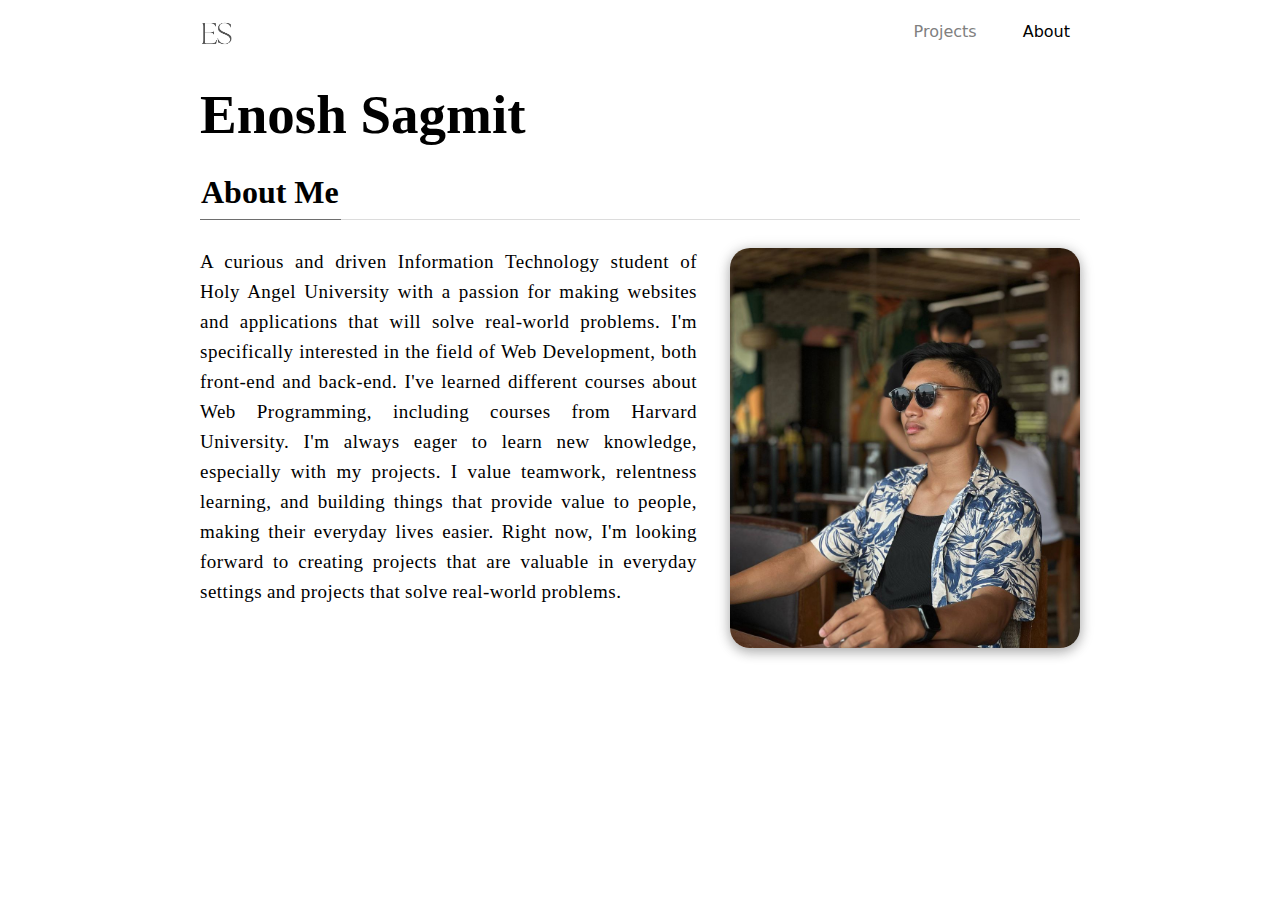
<file: index.html>
<!DOCTYPE html>
<html lang="en">
    <head>
        <meta charset="UTF-8">
        <meta name="viewport" content="width=device-width, initial-scale=1.0, maximum-scale=1.0, minimum-scale=1.0, user-scalable=no">
        <title>Home | Enosh Sagmit</title>
        <link rel="icon" href="images/ESLOGO.png" type="image/png">
        <link href="styles.css" rel="stylesheet">
    </head>
    <body>
        <header>
            <img src="images/ESLOGO.png" alt="Enosh Sagmit Logo" id="logo">
            <nav>
                <ul>
                    <li><a href="projects.html">Projects</a></li>
                    <li><a href="index.html" class="active">About</a></li>
                </ul>
            </nav>
        </header>
        <div class="layoutpage">
            <div class="titlepage">
                <h1 id="titlepagename">Enosh Sagmit</h1>
            </div>
            <div>
                <h2 class="aboutme">About Me</h2>
                <hr class="styled-line">
                <div class="container">
                    <div class="layoutbody"><p class="aboutinfo">A curious and driven Information Technology student of Holy Angel University with a passion for making websites and applications that will solve real-world problems. I'm specifically interested in the field of Web Development, both front-end and back-end. I've learned different courses about Web Programming, including courses from Harvard University. I'm always eager to learn new knowledge, especially with my projects. I value teamwork, relentness learning, and building things that provide value to people, making their everyday lives easier. Right now, I'm looking forward to creating projects that are valuable in everyday settings and projects that solve real-world problems.</p></div>
                    <div class="layoutbody"><img src="images/aboutmepic.jpg" alt="Enosh Sagmit" class="aboutmepic"></div>
                </div>
            </div>
        </div>
    </body>
</html>
</file>
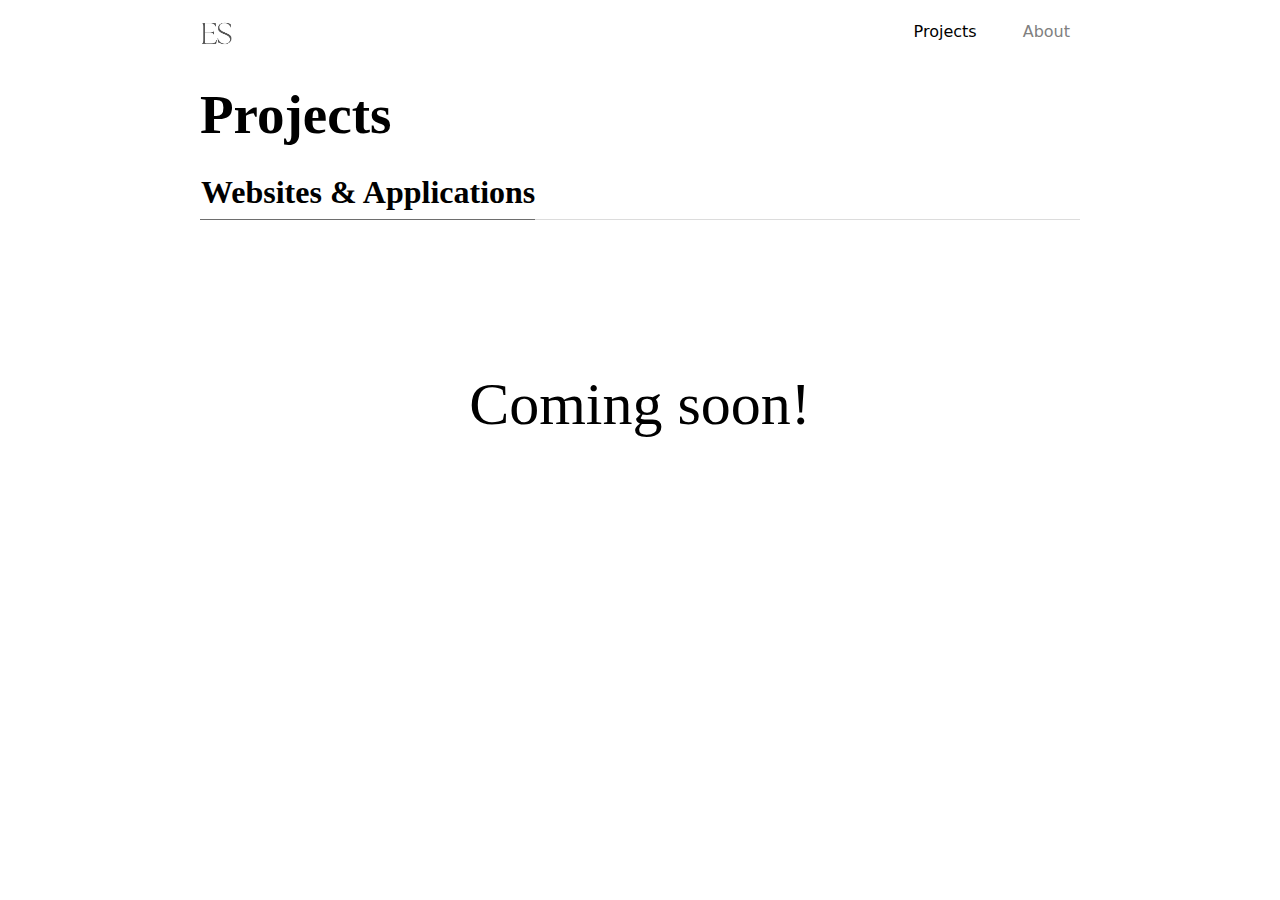
<file: projects.html>
<!DOCTYPE html>
<html lang="en">
    <head>
        <meta charset="UTF-8">
        <meta name="viewport" content="width=device-width, initial-scale=1.0, maximum-scale=1.0, minimum-scale=1.0, user-scalable=no">
        <title>Home | Enosh Sagmit</title>
        <link rel="icon" href="images/ESLOGO.png" type="image/png">
        <link href="projects.css" rel="stylesheet">
    </head>
    <body>
        <header>
            <img src="images/ESLOGO.png" alt="Enosh Sagmit Logo" id="logo">
            <nav>
                <ul>
                    <li><a href="projects.html" class="active">Projects</a></li>
                    <li><a href="index.html">About</a></li>
                </ul>
            </nav>
        </header>
        <div class="layoutpage">
            <div class="titlepage">
                <h1 id="titlepagename">Projects</h1>
            </div>
            <div>
                <h2 class="webapps">Websites & Applications</h2>
                <hr class="styled-line">
                <div class="container"><h6 class="up">Coming soon!</h6></div>
            </div>
        </div>
    </body>
</html>
</file>
<file: styles.css>
body {
    margin: 0px;
}

header {
    display: flex;
    justify-content: space-between;
    align-items: center;
    margin-top: 23px;
    height: 20px;
}

#logo { 
    height: 33px;
    width: 33px;
    padding-left: 200px;
}

nav {
    align-items: center;
    height: 54px;
    padding-right: 210px;
}

nav ul {
    display: flex;
    list-style-type: none;
    gap: 46px;
}

a {
    font-size: 16px;
    text-decoration: none;
    color: gray;
    font-family: system-ui, -apple-system, BlinkMacSystemFont, 'Segoe UI', Roboto, Oxygen, Ubuntu, Cantarell, 'Open Sans', 'Helvetica Neue', sans-serif;
    font-weight: 400;
}

nav ul li a.active {
    color: black;
}

.layoutpage {
    margin-left: 200px;
    margin-right: 200px;
}

.titlepage {
    margin-top: 40px;
    margin-bottom: 28px;
}

#titlepagename {
    font-size: 55px;
    margin: 0px;
}

.aboutme {
    margin: 0px;
    font-size: 32px;
    padding-left: 1px;
}

.styled-line {
    border: none;
    height: 1px;
    background: rgba(211, 211, 211, 0.8);
    width: 100%;
    position: relative;
}

.styled-line::before {
    content: "";
    position: absolute;
    width: 141px;
    height: 1px;
    background: rgba(0, 0, 0, 0.5);
    left: 0;
}

.container {
    display: flex;
    flex-direction: row;
    align-items: flex-start;
    justify-content: space-between;
}

.layoutbody {
    position: static;
}

.aboutinfo {
    margin-right: 33px;
    font-size: 19px;
    text-align: justify;
    line-height: 30px;
    letter-spacing: 0.5px;
    word-spacing: -0.4px;
}

.aboutmepic {
    object-fit: cover;
    margin-top: 20px;
    width: 350px;
    height: 400px;
    border-radius: 20px;
    box-shadow: 0 4px 12px 0 rgba(0, 0, 0, 0.2), 0 2px 15px 0 rgba(0, 0, 0, 0.2)
}

@media (max-width: 450px) {
#logo { 
    height: 40px;
    width: 40px;
    padding-left: 26px;
}

nav {
    align-items: center;
    padding-left: 100px;
    padding-right: 29px;
    height: 56px;
}

nav ul {
    display: flex;
    list-style-type: none;
    gap: 46px;
}

a {
    font-size: 20px;
    text-decoration: none;
    color: gray;
    font-family: system-ui, -apple-system, BlinkMacSystemFont, 'Segoe UI', Roboto, Oxygen, Ubuntu, Cantarell, 'Open Sans', 'Helvetica Neue', sans-serif;
    font-weight: 400;
}

.titlepage {
    margin-top: 40px;
    margin-bottom: 33px;
}

.styled-line {
    border: none;
    height: 1px;
    background: rgba(211, 211, 211, 0.8);
    width: 94%;
    position: relative;
    margin-right: 23px;
}

.layoutpage {
        margin-left: 23px;
        margin-right: 1px;
}

.container {
        flex-direction: column;
        align-items: center;
        margin-top: -13px;
}

.layoutbody {
        width: 100%;
}

.aboutmepic {
        max-width: 90vw;
        height: auto;
        margin-left: 13px;
}

.aboutinfo {
    margin-right: 23px;
    font-size: 19px;
    text-align: justify;
    line-height: 30px;
    letter-spacing: 0.5px;
    word-spacing: -0.4px;
}

}
</file>
<file: projects.css>
body {
    margin: 0px;
}

header {
    display: flex;
    justify-content: space-between;
    align-items: center;
    margin-top: 23px;
    height: 20px;
}

#logo { 
    height: 33px;
    width: 33px;
    padding-left: 200px;
}

nav {
    align-items: center;
    height: 22px;
    padding-right: 210px;
}

nav ul {
    display: flex;
    list-style-type: none;
    gap: 46px;
    margin: 0px;
    padding: 0px;
}

a {
    font-size: 16px;
    text-decoration: none;
    color: gray;
    font-family: system-ui, -apple-system, BlinkMacSystemFont, 'Segoe UI', Roboto, Oxygen, Ubuntu, Cantarell, 'Open Sans', 'Helvetica Neue', sans-serif;
    font-weight: 400;
}

nav ul li a.active {
    color: black;
}

.layoutpage {
    margin-left: 200px;
    margin-right: 200px;
}

.titlepage {
    margin-top: 40px;
    margin-bottom: 28px;
}

#titlepagename {
    font-size: 55px;
    margin: 0px;
}

.webapps {
    margin: 0px;
    font-size: 32px;
    font-weight: 300px;
    padding-left: 1px;
}

.styled-line {
    border: none;
    height: 1px;
    background: rgba(211, 211, 211, 0.8);
    width: 100%;
    position: relative;
}

.styled-line::before {
    content: "";
    position: absolute;
    width: 335px;
    height: 1px;
    background: rgba(0, 0, 0, 0.5);
    left: 0;
}

.container {
    margin-top: 150px;
     display: flex;
     flex-direction: column;
     align-items: center;
     justify-content: center;
     height: 100%;
}


.up {
    font-weight: 100;
    font-size: 60px;
    text-align: center;
    margin: 0 auto;
}

@media (max-width: 450px) {
html, body {
    overflow-x: hidden;
    width: 100vw;
    max-width: 100vw;
}

#logo { 
    height: 40px;
    width: 40px;
    padding-left: 26px;
}

nav {
    align-items: center;
    height: 23px;
    padding-left: 100px;
    padding-right: 29px;
}

nav ul {
    display: flex;
    list-style-type: none;
    gap: 46px;
}

a {
    font-size: 20px;
    text-decoration: none;
    color: gray;
    font-family: system-ui, -apple-system, BlinkMacSystemFont, 'Segoe UI', Roboto, Oxygen, Ubuntu, Cantarell, 'Open Sans', 'Helvetica Neue', sans-serif;
    font-weight: 400;
}

.titlepage {
    margin-top: 40px;
    margin-bottom: 33px;
}

.layoutpage {
        margin-left: 23px;
        margin-right: 1px;
}

.container {
        margin-top: 230px;
        flex-direction: column;
        align-items: center;
}

.up {
    font-weight: 100;
    font-size: 60px;
    text-align: center;
    margin: 0 auto;
    margin-right: 52px;
}

}
</file>
